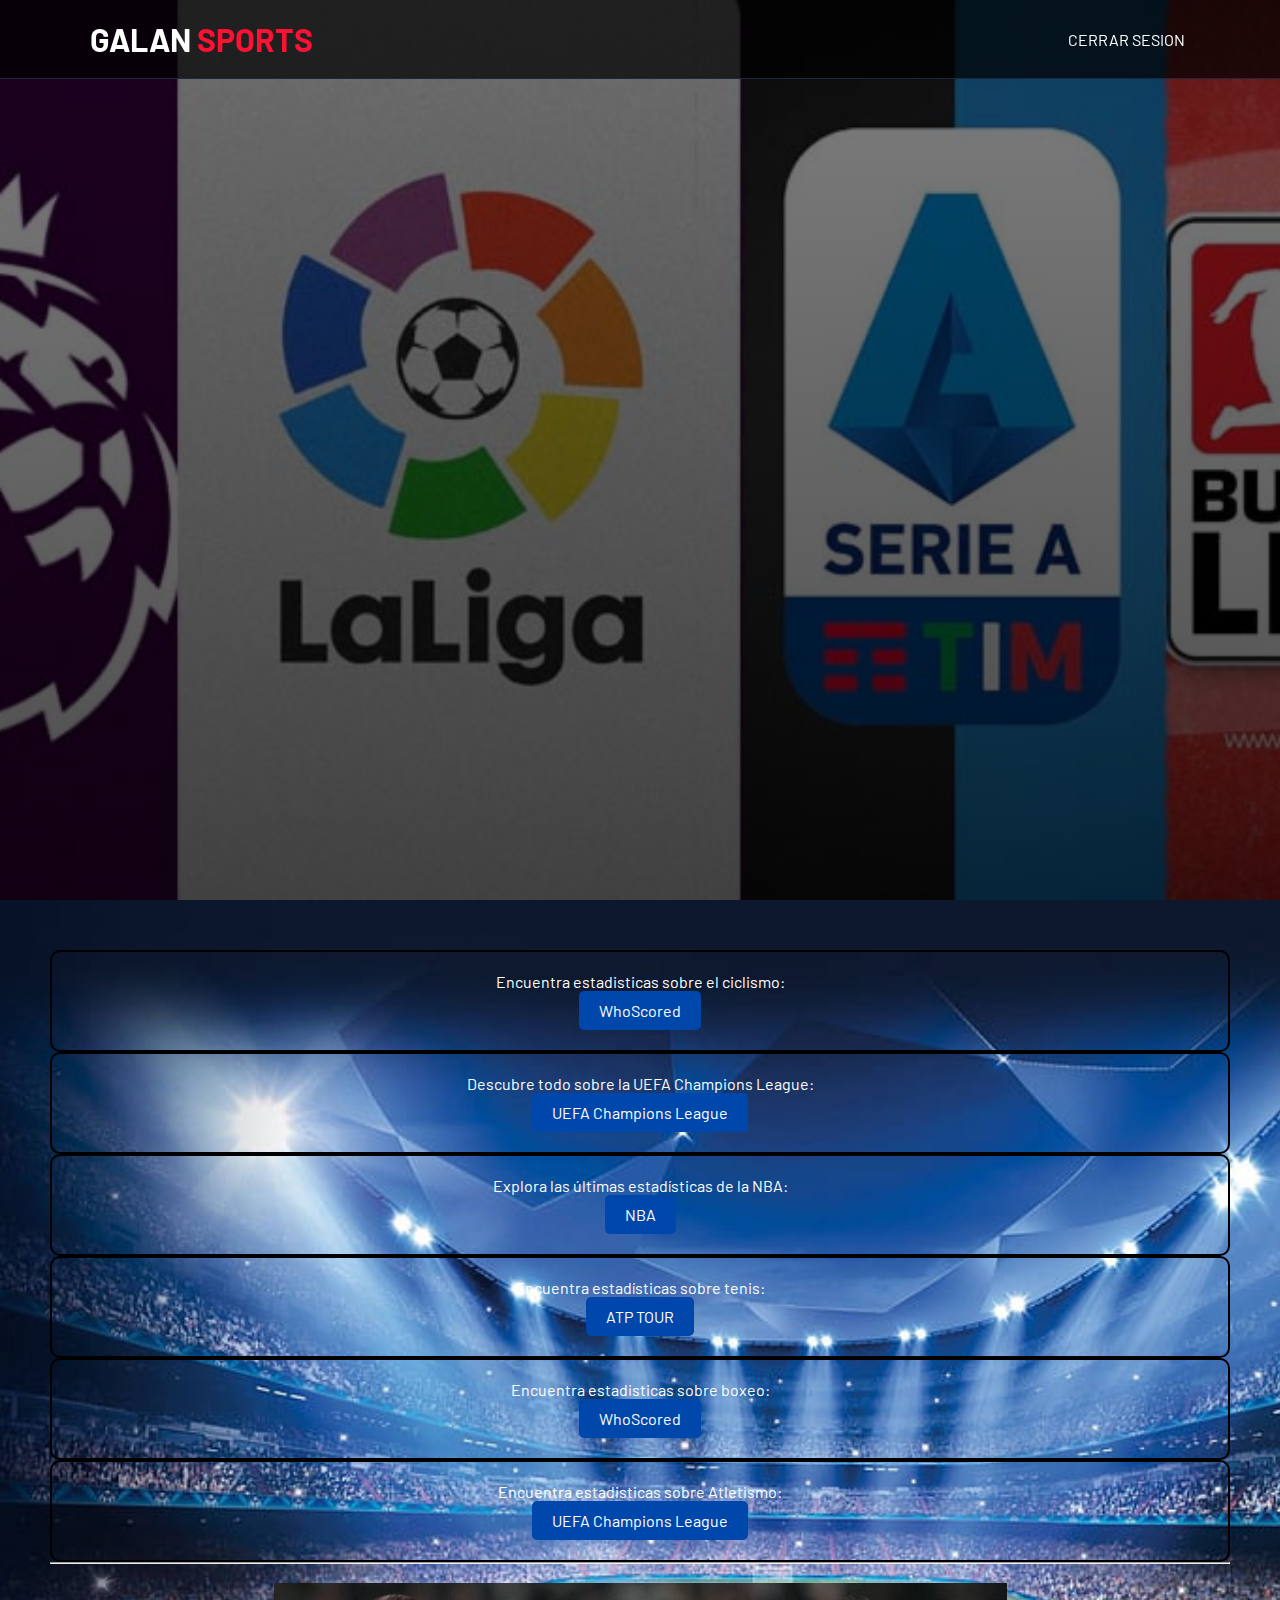
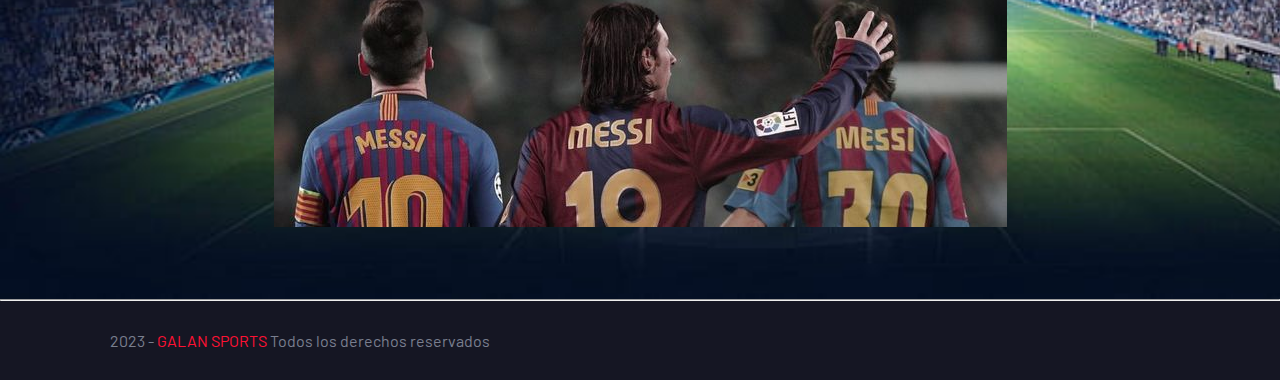
<file: pagusuario.html>
<!DOCTYPE html>
<html lang="es">
<head>
    <meta charset="UTF-8">
    <meta http-equiv="X-UA-Compatible" content="IE=edge">
    <meta name="viewport" content="width=device-width, initial-scale=1.0">
    <link rel="icon" href="img/GS.ico"> 
    <link rel="stylesheet" href="https://stackpath.bootstrapcdn.com/font-awesome/4.7.0/css/font-awesome.min.css">
    <link href="https://fonts.googleapis.com/css?family=Open+Sans" rel="stylesheet">
    <link rel="stylesheet" href="https://cdnjs.cloudflare.com/ajax/libs/font-awesome/6.2.1/css/all.min.css" integrity="sha512-MV7K8+y+gLIBoVD59lQIYicR65iaqukzvf/nwasF0nqhPay5w/9lJmVM2hMDcnK1OnMGCdVK+iQrJ7lzPJQd1w==" crossorigin="anonymous" referrerpolicy="no-referrer" />
    <link rel="stylesheet" href="estilo.css">
    <link rel="stylesheet" href="estilos.css">

    <title>GALAN SPORTS</title>
</head>
<body>
    <!-- MENU -->
    <div class="contenedor-header">
        <header>
           <h1>GALAN <span class="txtRojo"> SPORTS</span></h1>
            <nav id="nav">
                <center><a href="index.html">CERRAR SESION</a></center>
            </nav>
           
            <!-- Icono del menu responsive -->
            <div id="icono-nav" class="nav-responsive" onclick="">
                <i class="fa-solid fa-bars"></i>
            </div>                
        </header>
    </div>

    <!-- SECCION INICIO -->
    <section id="inicio" class="inicio">
         <center><br><br><br><br><h2><br><br/></h2></center>
        <div class="contenido-seccion">
            <div class="info">
            </div>
        </div>
       <center> <iframe width="560" height="315" src="https://www.youtube.com/embed/DxUsI3MXpgQ?si=wIj-Cs_j2lADsVl8" title="YouTube video player" frameborder="0" allow="accelerometer; autoplay; clipboard-write; encrypted-media; gyroscope; picture-in-picture; web-share" allowfullscreen></iframe></center><br>
    </section>

     <!-- SECCION ESTADISTICAS -->
     <style>
        
        
        /* Estilos del cuadro */
        .cuadro {
          border: 2px solid #000;
          padding: 20px;
          background-color: transparent;
          border-radius: 10px;
          font-family: 'Courier New', Courier, monospace;
          color: #FFF;
        }
    
        /* Estilos del enlace */
        .enlace-deportivo {
          color: #FFF;
          text-decoration: none;
          background-color: #0047AB;
          padding: 10px 20px;
          border-radius: 5px;
          display: inline-block;
        }

        /* Estilos de la sección */
         .seccion-estadisticas {
          background-image: url(img/fondo1.jpg);
          background-size: cover; 
          padding: 50px; 
        }
      </style>
      
      <section class="seccion-estadisticas">
        <center>
          <div class="cuadro">
            <p>Encuentra estadisticas sobre el ciclismo:</p>
            <a href="https://cyclingoo.com/es" class="enlace-deportivo">WhoScored</a>
          </div>
      
          <div class="cuadro">
            <p>Descubre todo sobre la UEFA Champions League:</p>
            <a href="https://www.uefa.com/uefachampionsleague/" class="enlace-deportivo">UEFA Champions League</a>
          </div>
      
          <div class="cuadro">
            <p>Explora las últimas estadísticas de la NBA:</p>
            <a href="https://www.nba.com/" class="enlace-deportivo">NBA</a>
          </div>
      
          <div class="cuadro">
            <p>Encuentra estadísticas sobre tenis:</p>
            <a href="https://www.atptour.com/es/stats" class="enlace-deportivo">ATP TOUR</a>
          </div>

          <div class="cuadro">
            <p>Encuentra estadisticas sobre boxeo:</p>
            <a href="https://www.espn.com.ve/boxeo/" class="enlace-deportivo">WhoScored</a>
          </div>
      
          <div class="cuadro">
            <p>Encuentra estadisticas sobre Atletismo:</p>
            <a href="https://www.mundodeportivo.com/atletismo" class="enlace-deportivo">UEFA Champions League</a>
          </div>
        </center>
        <hr>
        <center><br><img src="img/messi2.jpg" ><br><br></center>
      </section>
      <hr>
</body>    
  
    <footer>
        <div class="info">
            <p>2023 - <span class="txtRojo">GALAN SPORTS</span> Todos los derechos reservados</p>
        </div>
    </footer>
</body>
</html>
</file>
<file: estilo.css>
@import url('https://fonts.googleapis.com/css2?family=Barlow:wght@100;200;400;600;800;900&display=swap');
*{
    margin: 0;
    padding: 0;
    box-sizing: border-box;
    font-family: 'Barlow';
}
html{
    scroll-behavior: smooth;
}
body{
    background-color: #dde1e9;
}
/* *********** */
/* ENCABEZADO - MENU */
/* *********** */
.contenedor-header{
    width: 100%;
    position: fixed;
    border-bottom: 1px solid #1f283e;
    background-color: rgba(0,0,0,.7);
    z-index: 99;
    padding: 0 20px;
}
.contenedor-header header{
    max-width: 1100px;
    margin: auto;
    width: 100%;
    display: flex;
    justify-content: space-between;
    align-items: center;
    padding: 20px 0;
    color: #fff;
}
.txtRojo{
    color:#ff1133;
}
.contenedor-header header nav a{
    display: inline-block;
    text-decoration: none;
    color: #fff;
    padding: 5px;
    text-transform: uppercase;
}
.contenedor-header header nav a:hover{
    color: #ff1133;
}
.contenedor-header header .redes a{
    text-decoration: none;
    color: #fff;
    display: inline-block;
    padding: 5px 8px;
}
.contenedor-header header .redes a:hover{
    color: #ff1133;
}
.nav-responsive{
    display: none;
    font-size: 25px;
 }
 /* *********** */
/* SECCIÓN INICIO */
/* *********** */
.inicio{
    height: 100vh;
    background:linear-gradient(rgba(0, 1, 3, 0.5), rgba(0,0,0,.7)),url(img/fondo.jpg);
    background-size: cover;
    background-position: center center;
    color: #fff;
    position: relative;
}
.inicio .contenido-seccion{
    max-width: 1100px;
    margin: auto;
}

.inicio .info{
    width:fit-content;
    margin: auto;
    position: absolute;
    top:50%;
    left: 50%;
    transform: translate(-50%,-50%);
    text-align: center;
}
.inicio .info h2{
    font-size: 4rem;
    letter-spacing: 3px;
}
.inicio .info p{
    margin: 20px;
    color: #797e8e;
    font-size: 16px;
    letter-spacing: 3px;
    text-transform: uppercase;
}
.inicio .info .btn-mas{
    width: 50px;
    margin: auto;
    height: 50px;
    border: 2px solid #ff1133;
    display: flex;
    justify-content: center;
    align-items: center;
    border-radius: 50%;
    color: #ff1133;
    margin-top: 50px;
    text-decoration: none;
}
.opciones{
    position: absolute;
    display: flex;
    justify-content: space-between;
    bottom: 30px;
    left: 50%;
    transform: translateX(-50%);
}
.inicio .opciones .opcion{
    border-top: 2px solid #797e8e;
    padding: 7px;
    color: #797e8e;
    margin: 0 20px;
}
/* *********** */
/* SECCION NOSOTROS */
/* *********** */
.nosotros{
    max-width: 1100px;
    margin: auto;
    height: 100vh;
    background-color: #dde1e9;
    padding: 100px 20px;
}
.nosotros .fila{
    display: flex;
    align-items: center;
}
.nosotros .fila .col{
    width: 50%;
}
.nosotros .fila .col img{
    width: 80%;
    display: block;
    margin: auto;
    margin-bottom: 50px;
}
.nosotros .fila .col .contenedor-titulo{
    display: flex;
    align-items:center
}
.nosotros .fila .col .contenedor-titulo .numero{
    color: #ff1133;
    font-weight: bold;
    display: block;
    font-size: 5rem;
}
.nosotros .fila .col .contenedor-titulo .info{
    margin-left: 30px;
}
.nosotros .fila .col .contenedor-titulo .info .frase{
    color: #ff1133;
}
.nosotros .fila .col .contenedor-titulo .info h2{
    font-size: 3rem;
}
.nosotros .fila .col p{
   margin-bottom: 10px;
   line-height: 28px;
}
.nosotros .fila .col .p-especial{
    font-weight: bold;
}
.nosotros hr{
    margin-bottom: 30px;
}
.nosotros .fila-nosotros{
    display: flex;
    justify-content: space-between;
    align-items: center;
}
.nosotros .fila-nosotros .frase{
    font-size: 18px;
    font-weight: 600;
}
.nosotros .fila-nosotros h2{
    font-size: 2.5rem;
}
.nosotros .fila-nosotros button{
    background-color: #ff1133;
    border: none;
    color: #fff;
    padding: 15px 35px;
    font-size: 14px;
    letter-spacing: 3px;
    font-weight: bold;
    border-radius: 5px;
    cursor: pointer;
}
/* ********** */
/* SERVICIOS */
/* ********** */

.servicios{
    color: #fff;
    position: relative;
}
.servicios .contenido-seccion{
    background:linear-gradient( rgba(0, 14, 41, 0.6), rgba(0, 7, 78, 0.7)),url(img/fondo-servicios.jpg);
    background-size: cover;
    background-position: center center;
    margin: auto;
    padding: 0 20px;
}
.servicios .contenido-seccion .fila{
    max-width: 1100px;
    margin: auto;
    display: flex;
    align-items: center;
    padding: 100px 0;
}
.servicios .contenido-seccion .fila .col{
    width: 50%;
}
.servicios .contenido-seccion .fila .col img{
    display: block;
    width: 50%;
    margin: auto;
}
.servicios .fila .col .contenedor-titulo{
    display: flex;
    align-items: center;
}
.servicios .fila .col .contenedor-titulo .numero{
    color: #ff1133;
    font-weight: bold;
    display: block;
    font-size: 5rem;
}
.servicios .fila .col .contenedor-titulo .info{
    margin-left: 30px;
}
.servicios .fila .col .contenedor-titulo .info .frase{
    color: #ff1133;
}
.servicios .fila .col .contenedor-titulo .info h2{
    font-size: 3rem;
}
.servicios .fila .col p{
   margin-bottom: 10px;
   line-height: 28px;
}
.servicios .fila .col .p-especial{
    font-weight: bold;
}
.servicios .info-servicios{
    max-width: 800px;
    margin: auto;
}
.servicios .info-servicios table{
    text-align: center;
    background-color: #fff;
    color: #1f283e;
    border-collapse: collapse;
    position: relative;
    bottom: 100px;
}
.servicios .info-servicios table td{
    padding: 30px;
    border: 1px solid #dde1e9
}
.servicios .info-servicios table td i{
    color: #ff1133;
    font-size: 2.5rem;
    margin-bottom: 20px;

}
.servicios .info-servicios h3{
    margin-bottom: 20px;
    text-transform: uppercase;
}
.servicios .info-servicios p{
    line-height: 30px;
}
/* ********** */
/* GALERIA */
/* ********** */
.galeria{
    color: #fff;
    background:linear-gradient( rgba(0, 14, 41, 0.6), rgba(0, 7, 78, 0.7)),url(img/fondo-galeria.jpg);
    background-size: cover;
    background-position: center center;
    padding: 100px 0;
}
.galeria .contenido-seccion{
    max-width: 1100px;
    margin: auto;
    padding: 0 20px;
}
.galeria .contenedor-titulo{
    display: flex;
    align-items: center;
    margin-bottom: 40px;
}
.galeria  .contenedor-titulo .numero{
    color: #ff1133;
    font-weight: bold;
    display: block;
    font-size: 5rem;
}
.galeria .contenedor-titulo .info{
    margin-left: 30px;
}
.galeria .contenedor-titulo .info .frase{
    color: #ff1133;
}
.galeria .contenedor-titulo .info h2{
    font-size: 3rem;
}
.galeria .fila{
    display: flex;
}
.galeria .fila .col img{
    width: 90%;
    display: block;
    margin: 15px;
}
/* *********** */
/* EQUIPO */
/* *********** */
.equipo{
    max-width: 1100px;
    margin: auto;
    padding-top: 95px;
    background-color: #dde1e9;
}
.equipo .contenedor-titulo{
    display: flex;
    align-items: center;
    width: fit-content;
    margin: auto;
}
.equipo  .contenedor-titulo .numero{
    color: #ff1133;
    font-weight: bold;
    display: block;
    font-size: 5rem;
}
.equipo .contenedor-titulo .info{
    margin-left: 30px;
}
.equipo .contenedor-titulo .info .frase{
    color: #ff1133;
}
.equipo .contenedor-titulo .info h2{
    font-size: 3rem;
}
.equipo .fila{
    margin: 50px 0;
    display: flex;
    justify-content: space-around;
}
.equipo .fila .col{
    width: 25%;
}
.equipo .fila .col img{
   max-height: 400px;
   display: block;
   margin: auto;
}
.equipo .fila .info{
    border: 5px solid #1f283e;
    text-align: center;
    border-radius: 5px;
    padding: 20px;
    background: linear-gradient(#ff1133, #9a0e23);
    color: #fff;
}
.equipo .fila .info p{
    margin: 20px 0;
}
.equipo .fila .info a{
    color: #fff;
    text-decoration: none;
    display: inline-block;
    margin: 0 20px;
    font-size: 20px;
}
/* *********** */
/* CONTACTO */
/* *********** */
.contacto{
    color: #fff;
    background:linear-gradient( rgba(0, 14, 41, 0.6), rgba(0, 7, 78, 0.7)),url(img/fondo.jpg);
    background-size: cover;
    background-position: center center;
    padding: 100px 20px;

}
.contacto .contenido-seccion{
    max-width: 800px;
    margin: auto;
}

.contacto .contenedor-titulo{
    display: flex;
    align-items: center;
    width: fit-content;
    margin: auto;
}
.contacto  .contenedor-titulo .numero{
    color: #ff1133;
    font-weight: bold;
    display: block;
    font-size: 5rem;
}
.contacto .contenedor-titulo .info{
    margin-left: 30px;
}
.contacto .contenedor-titulo .info .frase{
    color: #ff1133;
}
.contacto .contenedor-titulo .info h2{
    font-size: 3rem;
}
.contacto .fila{
    display: flex;
    margin-top: 50px;
    justify-content: space-between;
}
.contacto .fila .col{
    width: 48%;
}
.contacto .fila input{
    width: 100%;
    padding: 15px;
    border: none;
    border-radius: 5px;
    font-size: 20px;
    outline: none;
}
.contacto textarea{
    display: block;
    margin-top: 20px;
    padding: 15px;
    font-size: 20px;
    outline: none;
    width: 100%;
    height: 200px;
}

.contacto button{
    display: block;
    width: fit-content;
    margin: auto;
    margin-top: 30px;
    border: none;
    background-color: #ff1133;
    color: #fff;
    font-size: 18px;
    padding: 10px 25px;
    border-radius: 5px;
    cursor: pointer;
}
.contacto .fila-datos{
    display: flex;
    justify-content: space-around;
    margin-top: 100px;
    font-size: 18px;
    text-align: center;
}
.contacto i{
    color: #ff1133;
    display: inline-block;
    margin-right: 10px;
}
/* *********** */
/* FOOTER */
/* *********** */
footer{
    background-color: #151623;
    padding: 30px 0;
}
footer .info{
    display: flex;
    max-width: 1100px;
    margin: auto;
    justify-content: space-between;
    padding: 0 20px;
}
footer .info p{
    color: #797e8e;
}
footer .info a{
    text-decoration: none;
    color: #797e8e;
    display: inline-block;
    margin: 0 15px;
}
/* *********** */
/* RESPONSIVE */
/* *********** */
@media only screen and (max-width: 900px) {
    header nav{
        position: initial;
        display: none;
        transform: translate(0);
    }
    header .redes{
        display: none;
    }
    .nav-responsive{
        display: block;
    }
    nav.responsive{
        display: flex;
        flex-direction: column;
        justify-content: center;
        position:absolute;
        left: 0;
        top: 0;
        width: 100%;
        height: 100vh;
        background-color:#151623;
        z-index: 99;
    }
    nav.responsive a{
        display: block;
        width: fit-content;
        margin: 10px auto;
        font-size: 30px;
    }
    .inicio .opciones{
        display: none;
    }
    .nosotros .fila{
        display: block;
    }
    .nosotros .fila .col{
        width: 100%;
        margin: auto;
    }
    .nosotros .fila .col img{
        max-width: 200px;
        display: block;
        margin: auto;
    }
    .servicios .contenido-seccion .fila{
        display: block;
    }
    .servicios .contenido-seccion .fila .col{
       width: 100%;
    }
    .comodidades .fila{
        display: block;
    }
    .comodidades .fila .col{
        width: 100%;
    }
    .comodidades .fila .col img{
        max-width: 200px;
    }

    .equipo .fila{
        display: block;
    }
    .equipo .fila .col{
        width: 100%;
        margin-bottom: 20px;
    }
    .equipo .fila .col img{
        max-height: 200px;
    }
    .equipo .fila .info{
        max-width: 250px;
        margin: auto;
    }
    .contacto .fila{
        display: block;
    }
    .contacto .fila .col{
        width: 100%;
        margin-bottom: 20px;
    }
    .contacto .fila-datos{
        display: block;
    }
    .contacto .fila-datos .col{
        margin-bottom: 20px;
    }
    footer .info{
        display: block;
        text-align: center;
    }
    footer .info p{
        margin-bottom: 10px;
    }
}
</file>
<file: estilos.css>
.social-btn {
	display: flex;
	width: 150px;
	align-items: center;
	justify-content: space-between;
	padding-left: 30px;
	padding-right: 10px;
	padding-top: 5px;
	padding-bottom: 5px;
	border: 1px;
	border-bottom-right-radius: 30px;
	border-top-right-radius: 30px;
	margin-bottom: 5px;
	position: relative;
	left: -181px;
	transition: left 1s;
  }
  .social-btn:hover {
	left: -100px;
	transition: left 1s;
  }
  
  .social {
	position: fixed;
	top: 20px;
  }
  .social a {
	text-decoration: none;
  }
  
  .color-telegram {
	background-color: #0084c6;
  }
  .color-instagram {
	background-color: #f62782;
  }
  .color-whatsapp {
	background-color: #24cc63;
  }
  
  .google-font {
	font-family: "Lato", sans-serif;
	font-size: 1.25rem;
  }
  
  .social-btn img {
	width: 40px;
  }
  
  .social-btn p {
	color: white;
  
	margin-top: 0px;
	margin-bottom: 0px;
  }
  
  .icons8-telegram-app {
	order: 2;
	display: inline-block;	
	width: 40px;
	height: 40px;
	background: url("[data-uri]")
	  50% 50% no-repeat;
	background-size: 100%;
  }
  
  .icons8-instagram {
	order: 2;
	display: inline-block;
	width: 40px;
	height: 40px;
	background: url("[data-uri]")
	  50% 50% no-repeat;
	background-size: 100%;
  }
  
  .icons8-whatsapp {
	order: 2;
	display: inline-block;
	width: 38px;
	height: 38px;
	background: url("[data-uri]")
	  50% 50% no-repeat;
	background-size: 100%;
  }
</file>
